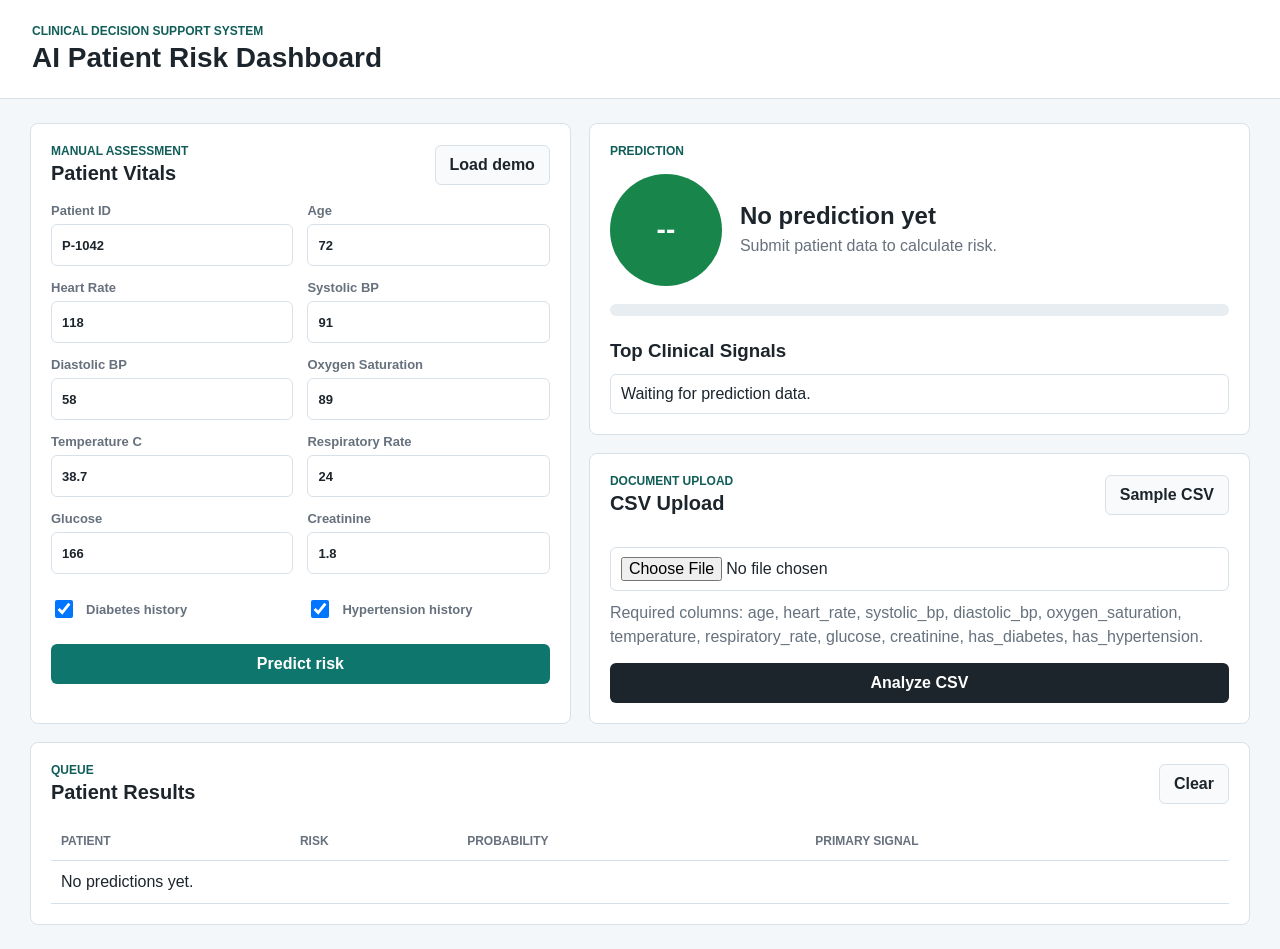
<file: index.html>
<!DOCTYPE html>
<html lang="en">
  <head>
    <meta charset="UTF-8" />
    <meta name="viewport" content="width=device-width, initial-scale=1.0" />
    <title>AI CDSS Dashboard</title>
    <link rel="stylesheet" href="styles.css" />
  </head>
  <body>
    <header class="topbar">
      <div>
        <p class="eyebrow">Clinical Decision Support System</p>
        <h1>AI Patient Risk Dashboard</h1>
      </div>
    </header>

    <main class="layout">
      <section class="panel form-panel">
        <div class="section-heading">
          <div>
            <p class="eyebrow">Manual Assessment</p>
            <h2>Patient Vitals</h2>
          </div>
          <button class="ghost-button" id="loadDemoButton" type="button">Load demo</button>
        </div>

        <form id="patientForm" class="patient-form">
          <label>
            Patient ID
            <input name="patient_id" value="P-1042" />
          </label>
          <label>
            Age
            <input name="age" type="number" min="0" max="120" value="72" required />
          </label>
          <label>
            Heart Rate
            <input name="heart_rate" type="number" min="25" max="240" value="118" required />
          </label>
          <label>
            Systolic BP
            <input name="systolic_bp" type="number" min="50" max="260" value="91" required />
          </label>
          <label>
            Diastolic BP
            <input name="diastolic_bp" type="number" min="30" max="160" value="58" required />
          </label>
          <label>
            Oxygen Saturation
            <input name="oxygen_saturation" type="number" min="50" max="100" step="0.1" value="89" required />
          </label>
          <label>
            Temperature C
            <input name="temperature" type="number" min="32" max="43" step="0.1" value="38.7" required />
          </label>
          <label>
            Respiratory Rate
            <input name="respiratory_rate" type="number" min="5" max="70" value="24" required />
          </label>
          <label>
            Glucose
            <input name="glucose" type="number" min="35" max="600" value="166" required />
          </label>
          <label>
            Creatinine
            <input name="creatinine" type="number" min="0.1" max="15" step="0.01" value="1.8" required />
          </label>
          <label class="check-row">
            <input name="has_diabetes" type="checkbox" checked />
            Diabetes history
          </label>
          <label class="check-row">
            <input name="has_hypertension" type="checkbox" checked />
            Hypertension history
          </label>

          <button class="primary-button" type="submit">Predict risk</button>
        </form>
      </section>

      <section class="panel result-panel">
        <p class="eyebrow">Prediction</p>
        <div class="risk-summary" id="riskSummary">
          <div class="risk-score low">--</div>
          <div>
            <h2>No prediction yet</h2>
            <p>Submit patient data to calculate risk.</p>
          </div>
        </div>

        <div class="meter" aria-label="Risk meter">
          <span id="riskMeterFill"></span>
        </div>

        <h3>Top Clinical Signals</h3>
        <ul class="feature-list" id="featureList">
          <li>Waiting for prediction data.</li>
        </ul>
      </section>

      <section class="panel upload-panel">
        <div class="section-heading">
          <div>
            <p class="eyebrow">Document Upload</p>
            <h2>CSV Upload</h2>
          </div>
          <a class="ghost-link" href="sample_patients.csv">Sample CSV</a>
        </div>
        <input id="csvFile" type="file" accept=".csv" />
        <p class="helper">
          Required columns: age, heart_rate, systolic_bp, diastolic_bp,
          oxygen_saturation, temperature, respiratory_rate, glucose,
          creatinine, has_diabetes, has_hypertension.
        </p>
        <button class="secondary-button" id="uploadButton" type="button">Analyze CSV</button>
      </section>

      <section class="panel table-panel">
        <div class="section-heading">
          <div>
            <p class="eyebrow">Queue</p>
            <h2>Patient Results</h2>
          </div>
          <button class="ghost-button" id="clearButton" type="button">Clear</button>
        </div>
        <div class="table-wrap">
          <table>
            <thead>
              <tr>
                <th>Patient</th>
                <th>Risk</th>
                <th>Probability</th>
                <th>Primary signal</th>
              </tr>
            </thead>
            <tbody id="resultsBody">
              <tr>
                <td colspan="4">No predictions yet.</td>
              </tr>
            </tbody>
          </table>
        </div>
      </section>
    </main>

    <script src="dashboard.js"></script>
  </body>
</html>
</file>
<file: styles.css>
:root {
  --ink: #1d252c;
  --muted: #66717d;
  --line: #d9e1e8;
  --surface: #ffffff;
  --background: #f4f7f9;
  --accent: #0f766e;
  --accent-dark: #115e59;
  --low: #18864b;
  --medium: #b7791f;
  --high: #c24135;
}

* {
  box-sizing: border-box;
}

body {
  margin: 0;
  color: var(--ink);
  background: var(--background);
  font-family: Arial, Helvetica, sans-serif;
}

.topbar {
  display: flex;
  align-items: center;
  justify-content: space-between;
  gap: 24px;
  padding: 24px 32px;
  border-bottom: 1px solid var(--line);
  background: var(--surface);
}

.topbar h1,
h2,
h3,
p {
  margin: 0;
}

.topbar h1 {
  margin-top: 4px;
  font-size: 28px;
}

.eyebrow {
  color: var(--accent-dark);
  font-size: 12px;
  font-weight: 700;
  letter-spacing: 0;
  text-transform: uppercase;
}

.layout {
  display: grid;
  grid-template-columns: minmax(340px, 0.9fr) minmax(360px, 1.1fr);
  gap: 18px;
  width: min(1220px, calc(100% - 32px));
  margin: 24px auto;
}

.panel {
  border: 1px solid var(--line);
  border-radius: 8px;
  background: var(--surface);
  padding: 20px;
}

.form-panel {
  grid-row: span 2;
}

.table-panel {
  grid-column: 1 / -1;
}

.section-heading {
  display: flex;
  align-items: center;
  justify-content: space-between;
  gap: 16px;
  margin-bottom: 18px;
}

.section-heading h2 {
  margin-top: 4px;
  font-size: 20px;
}

.patient-form {
  display: grid;
  grid-template-columns: repeat(2, minmax(0, 1fr));
  gap: 14px;
}

label {
  display: grid;
  gap: 6px;
  color: var(--muted);
  font-size: 13px;
  font-weight: 700;
}

input {
  width: 100%;
  min-height: 42px;
  border: 1px solid var(--line);
  border-radius: 6px;
  padding: 9px 10px;
  color: var(--ink);
  font: inherit;
}

input:focus {
  outline: 2px solid rgba(15, 118, 110, 0.22);
  border-color: var(--accent);
}

.check-row {
  display: flex;
  align-items: center;
  gap: 10px;
  min-height: 42px;
}

.check-row input {
  width: 18px;
  min-height: 18px;
}

button,
.ghost-link {
  min-height: 40px;
  border-radius: 6px;
  border: 1px solid transparent;
  padding: 0 14px;
  cursor: pointer;
  font: inherit;
  font-weight: 700;
  text-decoration: none;
}

.primary-button {
  grid-column: 1 / -1;
  background: var(--accent);
  color: white;
}

.primary-button:hover {
  background: var(--accent-dark);
}

.secondary-button {
  width: 100%;
  margin-top: 14px;
  background: var(--ink);
  color: white;
}

.ghost-button,
.ghost-link {
  display: inline-flex;
  align-items: center;
  justify-content: center;
  border-color: var(--line);
  background: #f8fafb;
  color: var(--ink);
}

.status-pill {
  min-width: 116px;
  border-radius: 999px;
  padding: 8px 12px;
  background: #eef2f6;
  color: var(--muted);
  font-size: 13px;
  font-weight: 700;
  text-align: center;
}

.status-pill.online {
  background: #e4f6ec;
  color: var(--low);
}

.status-pill.offline {
  background: #fde8e6;
  color: var(--high);
}

.risk-summary {
  display: flex;
  align-items: center;
  gap: 18px;
  margin: 16px 0;
}

.risk-summary h2 {
  margin-bottom: 4px;
  font-size: 24px;
}

.risk-summary p,
.helper {
  color: var(--muted);
  line-height: 1.5;
}

.risk-score {
  display: grid;
  place-items: center;
  width: 112px;
  height: 112px;
  border-radius: 50%;
  color: white;
  font-size: 28px;
  font-weight: 800;
  flex: 0 0 auto;
}

.low {
  background: var(--low);
}

.medium {
  background: var(--medium);
}

.high {
  background: var(--high);
}

.meter {
  height: 12px;
  overflow: hidden;
  border-radius: 999px;
  background: #e8edf2;
  margin: 18px 0 24px;
}

.meter span {
  display: block;
  width: 0%;
  height: 100%;
  transition: width 180ms ease;
}

.feature-list {
  display: grid;
  gap: 10px;
  margin: 12px 0 0;
  padding: 0;
  list-style: none;
}

.feature-list li {
  display: grid;
  gap: 2px;
  border: 1px solid var(--line);
  border-radius: 6px;
  padding: 10px;
}

.feature-list span {
  color: var(--muted);
  font-size: 14px;
}

.upload-panel input {
  margin: 14px 0 10px;
}

.table-wrap {
  overflow-x: auto;
}

table {
  width: 100%;
  border-collapse: collapse;
}

th,
td {
  border-bottom: 1px solid var(--line);
  padding: 12px 10px;
  text-align: left;
}

th {
  color: var(--muted);
  font-size: 12px;
  text-transform: uppercase;
}

.risk-tag {
  display: inline-flex;
  min-width: 76px;
  justify-content: center;
  border-radius: 999px;
  padding: 5px 8px;
  color: white;
  font-size: 12px;
  font-weight: 800;
  text-transform: uppercase;
}

@media (max-width: 860px) {
  .topbar {
    align-items: flex-start;
    flex-direction: column;
  }

  .layout,
  .patient-form {
    grid-template-columns: 1fr;
  }

  .table-panel {
    grid-column: auto;
  }
}
</file>
<file: frontend/styles.css>
:root {
  --ink: #1d252c;
  --muted: #66717d;
  --line: #d9e1e8;
  --surface: #ffffff;
  --background: #f4f7f9;
  --accent: #0f766e;
  --accent-dark: #115e59;
  --low: #18864b;
  --medium: #b7791f;
  --high: #c24135;
}

* {
  box-sizing: border-box;
}

body {
  margin: 0;
  color: var(--ink);
  background: var(--background);
  font-family: Arial, Helvetica, sans-serif;
}

.topbar {
  display: flex;
  align-items: center;
  justify-content: space-between;
  gap: 24px;
  padding: 24px 32px;
  border-bottom: 1px solid var(--line);
  background: var(--surface);
}

.topbar h1,
h2,
h3,
p {
  margin: 0;
}

.topbar h1 {
  margin-top: 4px;
  font-size: 28px;
}

.eyebrow {
  color: var(--accent-dark);
  font-size: 12px;
  font-weight: 700;
  letter-spacing: 0;
  text-transform: uppercase;
}

.layout {
  display: grid;
  grid-template-columns: minmax(340px, 0.9fr) minmax(360px, 1.1fr);
  gap: 18px;
  width: min(1220px, calc(100% - 32px));
  margin: 24px auto;
}

.panel {
  border: 1px solid var(--line);
  border-radius: 8px;
  background: var(--surface);
  padding: 20px;
}

.form-panel {
  grid-row: span 2;
}

.table-panel {
  grid-column: 1 / -1;
}

.section-heading {
  display: flex;
  align-items: center;
  justify-content: space-between;
  gap: 16px;
  margin-bottom: 18px;
}

.section-heading h2 {
  margin-top: 4px;
  font-size: 20px;
}

.patient-form {
  display: grid;
  grid-template-columns: repeat(2, minmax(0, 1fr));
  gap: 14px;
}

label {
  display: grid;
  gap: 6px;
  color: var(--muted);
  font-size: 13px;
  font-weight: 700;
}

input {
  width: 100%;
  min-height: 42px;
  border: 1px solid var(--line);
  border-radius: 6px;
  padding: 9px 10px;
  color: var(--ink);
  font: inherit;
}

input:focus {
  outline: 2px solid rgba(15, 118, 110, 0.22);
  border-color: var(--accent);
}

.check-row {
  display: flex;
  align-items: center;
  gap: 10px;
  min-height: 42px;
}

.check-row input {
  width: 18px;
  min-height: 18px;
}

button,
.ghost-link {
  min-height: 40px;
  border-radius: 6px;
  border: 1px solid transparent;
  padding: 0 14px;
  cursor: pointer;
  font: inherit;
  font-weight: 700;
  text-decoration: none;
}

.primary-button {
  grid-column: 1 / -1;
  background: var(--accent);
  color: white;
}

.primary-button:hover {
  background: var(--accent-dark);
}

.secondary-button {
  width: 100%;
  margin-top: 14px;
  background: var(--ink);
  color: white;
}

.ghost-button,
.ghost-link {
  display: inline-flex;
  align-items: center;
  justify-content: center;
  border-color: var(--line);
  background: #f8fafb;
  color: var(--ink);
}

.status-pill {
  min-width: 116px;
  border-radius: 999px;
  padding: 8px 12px;
  background: #eef2f6;
  color: var(--muted);
  font-size: 13px;
  font-weight: 700;
  text-align: center;
}

.status-pill.online {
  background: #e4f6ec;
  color: var(--low);
}

.status-pill.offline {
  background: #fde8e6;
  color: var(--high);
}

.risk-summary {
  display: flex;
  align-items: center;
  gap: 18px;
  margin: 16px 0;
}

.risk-summary h2 {
  margin-bottom: 4px;
  font-size: 24px;
}

.risk-summary p,
.helper {
  color: var(--muted);
  line-height: 1.5;
}

.risk-score {
  display: grid;
  place-items: center;
  width: 112px;
  height: 112px;
  border-radius: 50%;
  color: white;
  font-size: 28px;
  font-weight: 800;
  flex: 0 0 auto;
}

.low {
  background: var(--low);
}

.medium {
  background: var(--medium);
}

.high {
  background: var(--high);
}

.meter {
  height: 12px;
  overflow: hidden;
  border-radius: 999px;
  background: #e8edf2;
  margin: 18px 0 24px;
}

.meter span {
  display: block;
  width: 0%;
  height: 100%;
  transition: width 180ms ease;
}

.feature-list {
  display: grid;
  gap: 10px;
  margin: 12px 0 0;
  padding: 0;
  list-style: none;
}

.feature-list li {
  display: grid;
  gap: 2px;
  border: 1px solid var(--line);
  border-radius: 6px;
  padding: 10px;
}

.feature-list span {
  color: var(--muted);
  font-size: 14px;
}

.upload-panel input {
  margin: 14px 0 10px;
}

.table-wrap {
  overflow-x: auto;
}

table {
  width: 100%;
  border-collapse: collapse;
}

th,
td {
  border-bottom: 1px solid var(--line);
  padding: 12px 10px;
  text-align: left;
}

th {
  color: var(--muted);
  font-size: 12px;
  text-transform: uppercase;
}

.risk-tag {
  display: inline-flex;
  min-width: 76px;
  justify-content: center;
  border-radius: 999px;
  padding: 5px 8px;
  color: white;
  font-size: 12px;
  font-weight: 800;
  text-transform: uppercase;
}

@media (max-width: 860px) {
  .topbar {
    align-items: flex-start;
    flex-direction: column;
  }

  .layout,
  .patient-form {
    grid-template-columns: 1fr;
  }

  .table-panel {
    grid-column: auto;
  }
}
</file>
